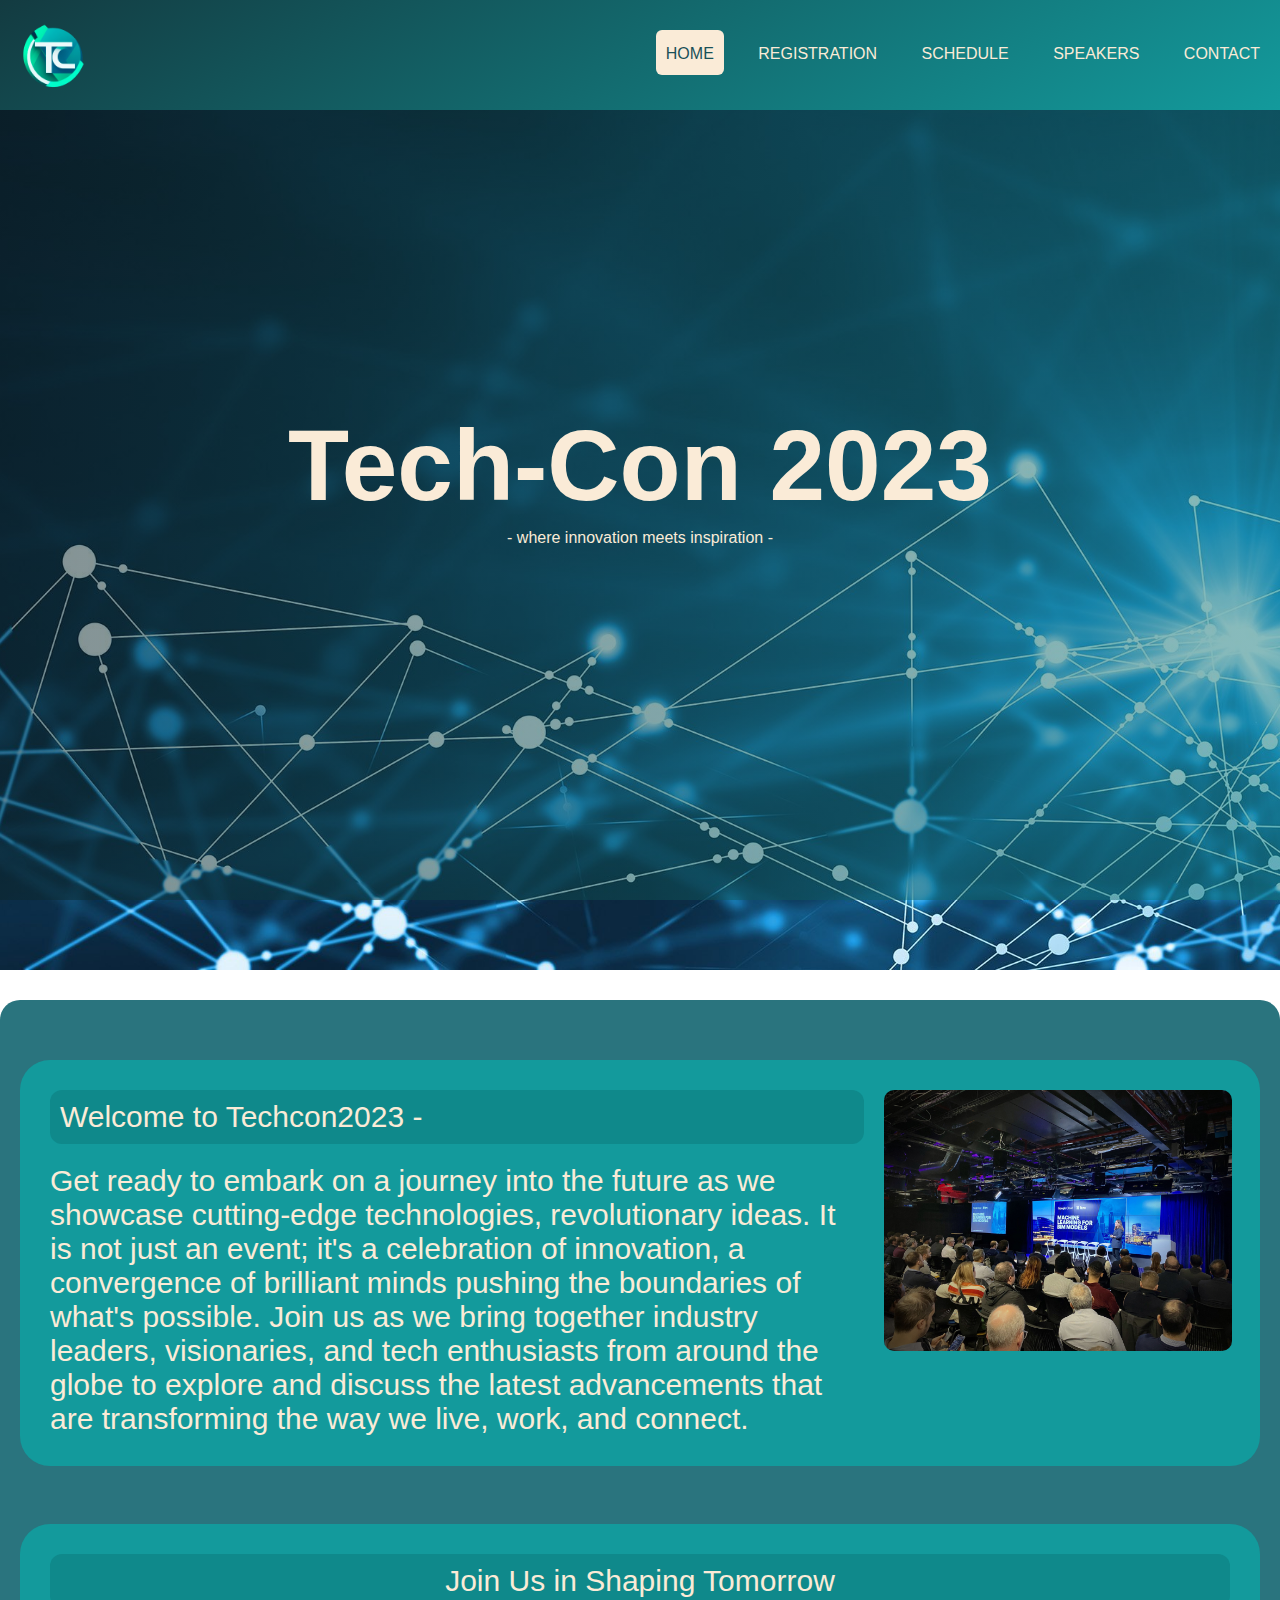
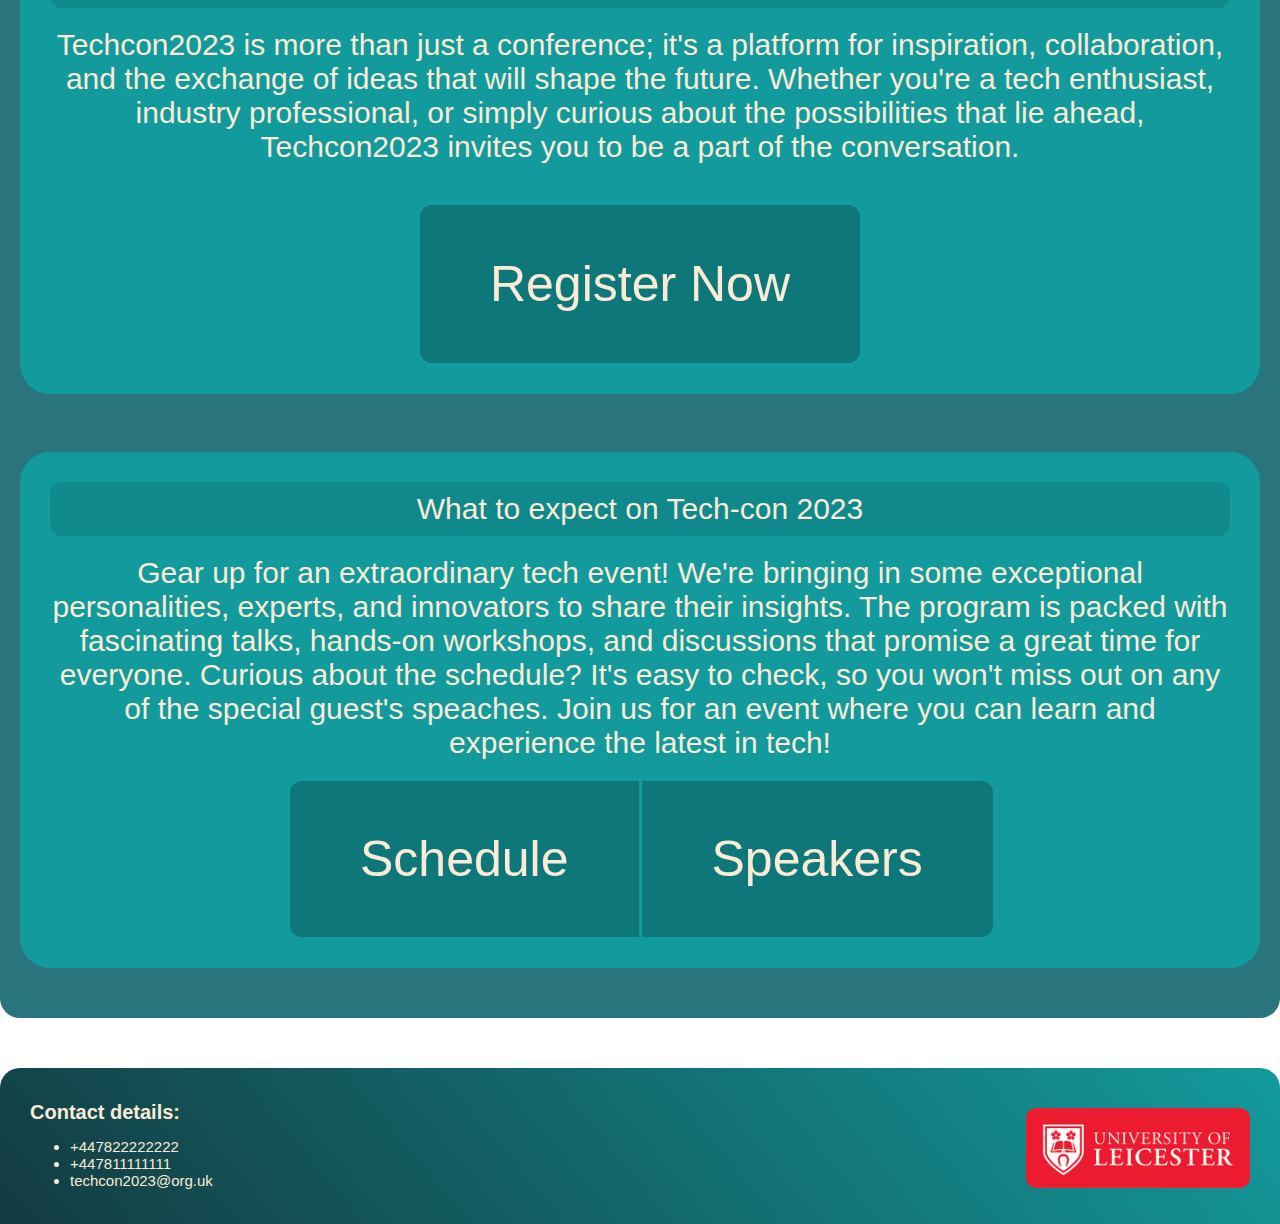
<file: cw/index.html>
<!DOCTYPE html>
<html lang="en">
<head>
    <!-- link to style sheet, scriopt, logo for tab and title of the page -->
    <meta charset="UTF-8">
    <meta name="viewport" content="width=device-width, initial-scale=1.0">
    <link rel="stylesheet" href="index.css">
    <script src="techcon2023.js"></script>
    <title>Home page</title>
    <link rel="icon" href="techconlogo.png">
</head>
<!-- background for body is used to create this zoom out effect (see details in techcon.js file) -->
<body class="mainpage">
<header>
    <!-- navigation bar, present on every page -->
    <div class="navbar">
        <img src="techconlogo.png" alt="logo" class="logo">
        <nav class="nav">
            <ul class="nav-ul">
                <li class="navulli"><a class="linkinnavactive" href="index.html">HOME</a></li>
                <li class="navulli"><a class="linkinnav" href="registration.html">REGISTRATION</a></li>
                <li class="navulli"><a class="linkinnav" href="schedule.html">SCHEDULE</a></li>
                <li class="navulli"><a class="linkinnav" href="speakers.html">SPEAKERS</a></li>
                <li class="navulli"><a class="linkinnav" href="cntact.html">CONTACT</a></li>
            </ul>
        </nav>
    </div>
</header>
<!-- main content of the pages -->
<main id="main-content">
    <!-- this is the Tech con in the middle of the home page -->
    <div class="intro">
        <h1 class="introtext">Tech-Con 2023</h1>
        <p class="intropar"> - where innovation meets inspiration - </p>
    </div>

    <!-- that is part of the page with all the info/ text  -->
    <div class="maintext">

        <!-- that is paragraph with photo and some text -->
        <div class="textnphoto fade-in">
                <div class="textnophoto">
                    <p class="woblehead"><b>Welcome to Techcon2023 -</b><br></p>
                    <p class="woble">Get ready to embark on a journey into the future as we showcase cutting-edge technologies, 
                        revolutionary ideas. It is not just an event; it's a celebration of innovation, a convergence of brilliant 
                        minds pushing the boundaries of what's possible. Join us as we bring together industry leaders, visionaries, 
                        and tech enthusiasts from around the globe to explore and discuss the latest advancements that are 
                        transforming the way we live, work, and connect.</p>
                </div>
                <div class="photo">
                    <img class="imagewoble" src="crowd.jpg">
                </div>    
        </div>
        <br>
        <!-- that is paragraph with link to registration page -->
        <div class="justparagraph fade-in">
                <p class="woblehead-1">Join Us in Shaping Tomorrow</p>
                <p class="woble-1">Techcon2023 is more than just a conference; it's a platform for inspiration, collaboration, and the 
                        exchange of ideas that will shape the future. Whether you're a tech enthusiast, industry professional, or simply 
                        curious about the possibilities that lie ahead, Techcon2023 invites you to be a part of the conversation.</p>
                <div class="DK"><a class="registrlink" href="registration.html">Register now</a></div>
        </div>
        <br>
        <!-- tha is paragraph that gives some very brief info about ucoming events -->
        <div class="justparagraph fade-in">
            <p class="woblehead-1">What to expect on Tech-con 2023</p>
            <p class="woble-1">Gear up for an extraordinary tech event! We're bringing in some exceptional personalities, experts, and 
                innovators to share their insights. The program is packed with fascinating talks, hands-on workshops, and discussions 
                that promise a great time for everyone. Curious about the schedule? It's easy to check, so you won't miss out on any 
                of the special guest's speaches. Join us for an event where you can learn and experience the latest in tech!</p>
            <div class="doublelink">
                <div class="thrd-one"><a class="thirdlink-first" href="schedule.html">Schedule</a></div>
                <div class="thrd-two"><a class="thirdlink-second" href="speakers.html">Speakers</a></div>
            </div>
            
        </div>

    </div>
</main>
</body> 
<!-- footer is present only on home page, as it doesnt look goo on other pages -->
<footer >
    <div class="footor">
        <div class="footertext textbit">
            <h1>Contact details:</h1>
            <ul>
                <li style="font-size: 15px;">+447822222222</li>
                <li style="font-size: 15px;">+447811111111</li>
                <li style="font-size: 15px;"><a href="mailto:techcon2023@org.uk" style="color: antiquewhite; text-decoration: none;">techcon2023@org.uk</a></li>
            </ul>
        </div>
        <div class="footertext photobit">
            <a class="photofooter" href="https://le.ac.uk"><image class="photofooter" src="unilogo.jpg" style="height: 80px; border-radius: 10px;"></image></a>
        </div>
    </div>
</footer>
</html>
</file>
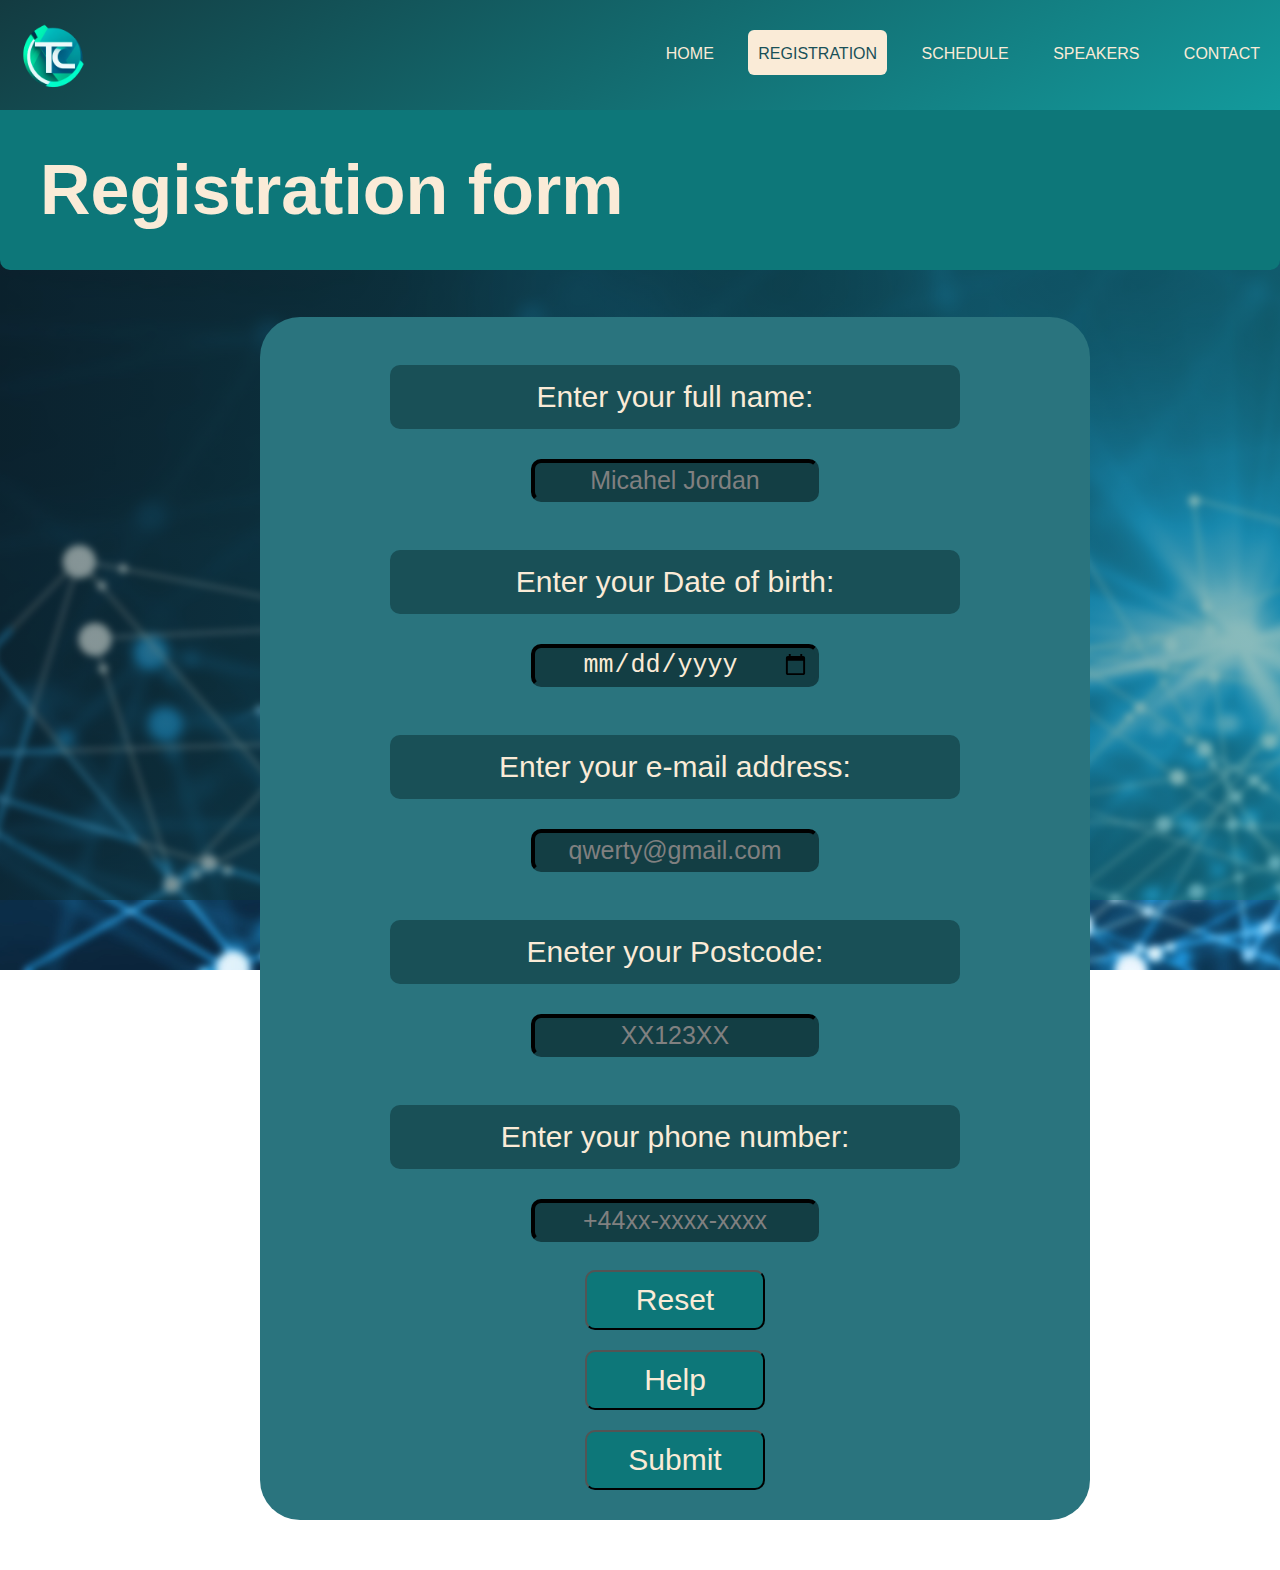
<file: cw/registration.html>
<!DOCTYPE html>
<html lang="en">
<head>
    <!-- link to style sheet, scriopt, logo for tab and title of the page -->
    <meta charset="UTF-8">
    <meta name="viewport" content="width=device-width, initial-scale=1.0">
    <link rel="stylesheet" href="index.css">
    <script src="techcon2023.js "></script>
    <title>Registration page</title>
    <link rel="icon" href="techconlogo.png">
</head>
<!-- class blured is used to replace bvackground image with its blurred alternative, 
    and not to brake the structure, i used separate image(edited in photoshop) -->
<body class="blured"> 
<header>
    <!-- navigation bar, present on every page -->
    <div class="navbar">
        <img src="techconlogo.png" alt="logo" class="logo">
        <nav class="nav">
            <ul class="nav-ul">
                <li class="navulli"><a class="linkinnav" href="index.html">HOME</a></li>
                <li class="navulli"><a class="linkinnavactive" href="registration.html">REGISTRATION</a></li>
                <li class="navulli"><a class="linkinnav" href="schedule.html">SCHEDULE</a></li>
                <li class="navulli"><a class="linkinnav" href="speakers.html">SPEAKERS</a></li>
                <li class="navulli"><a class="linkinnav" href="cntact.html">CONTACT</a></li>
            </ul>
        </nav>
    </div>
</header>
<!-- that is just a header just between the form and navbar -->
<div style="margin-top: 110px;" class="mainpart">
    <div><h1 class="headingverytop">Registration form</h1></div>

    <!-- that is the form itslef -->
<main>
    <form id="myform" method="post">
        <div class="block">
            <br>
            <!-- name input -->
            <div>
                <p for="name" class="aboveent">Enter your full name:</p>
                <input type="text" id="nameinput" class="windows" placeholder="Micahel Jordan" name="Enter your name:" required><br>
            </div>
            <br>
            <!-- date of birth input -->
            <div>
                <p for="age" class="aboveent">Enter your Date of birth:</p>
                <input type="date" id="age" class="windows" placeholder="age" name="Enter your age" required>
                <br>
            </div>
            <br>
            <!-- email input -->
            <div>
                <p for="email" class="aboveent">Enter your e-mail address:</p>
                <input type="email" id="email" name="email" required class="windows" placeholder="qwerty@gmail.com"><br>
            </div>
            <br>
            <!-- postcode input -->
            <div>
                <p for="postcode" class="aboveent">Eneter your Postcode:</p>
                <input type="text" id="postcode" name="postcode" required class="windows" placeholder="XX123XX"><br>
            </div>
            <br>    
            <!-- phone number input -->
            <div>
                <p for="telephone" class="aboveent">Enter your phone number:</p>
                <input type="tel" id="phone" required class="windows" placeholder="+44xx-xxxx-xxxx"><br>
            </div>
            <br>
            <!-- reset submit and help buttons -->
            <div style="margin-bottom: 20px;">
                <button type="reset" id="resetbutt" class="button">Reset</button><br>
                <button onclick="helpmeButton()" type="button" id="helpButton" class="button">Help</button> <br>
                <button type="submit" id="butt" class="button" onclick="return validateForm()">Submit</button>
            </div>
        </div>
    </form>
</main>
</div>
</body>
</html>
</file>
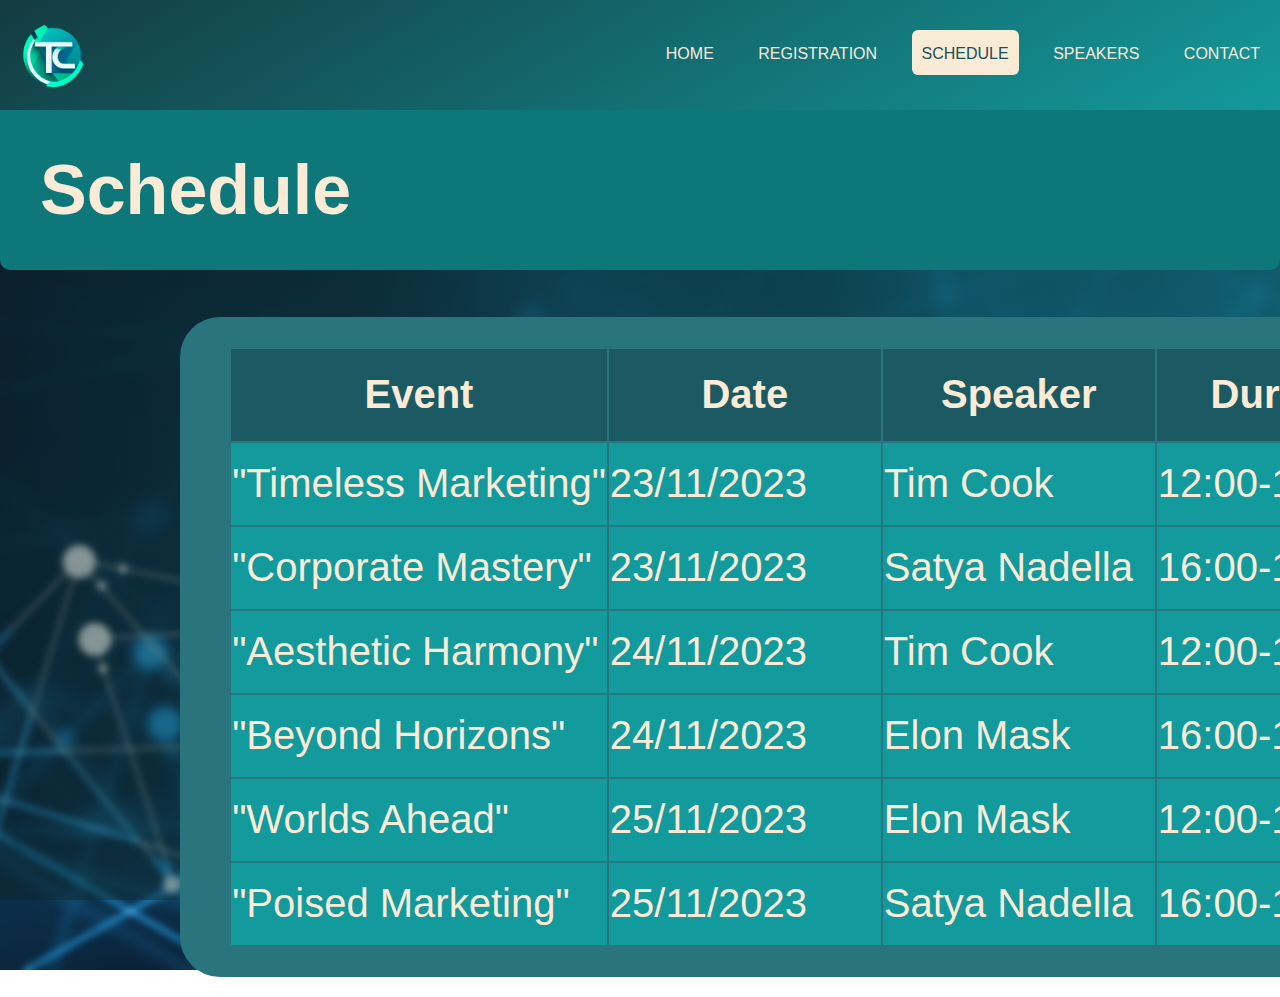
<file: cw/schedule.html>
<!DOCTYPE html>
<html lang="en">
<head>
	<!-- link to style sheet, scriopt, logo for tab and title of the page -->
    <meta charset="UTF-8">
    <meta name="viewport" content="width=device-width, initial-scale=1.0">
    <link rel="stylesheet" href="index.css">
    <script src="techcon2023.js"></script>
	<title>Schedule page</title>
	<link rel="icon" href="techconlogo.png">
</head>
<!-- class blured is used to replace bvackground image with its blurred alternative, 
    and not to brake the structure, i used separate image(edited in photoshop) -->
<body class="blured">
<header>
	<!-- navigation bar, present on every page -->
    <div class="navbar">
        <img src="techconlogo.png" alt="logo" class="logo">
        <nav class="nav">
            <ul class="nav-ul">
                <li class="navulli"><a class="linkinnav" href="index.html">HOME</a></li>
                <li class="navulli"><a class="linkinnav" href="registration.html">REGISTRATION</a></li>
                <li class="navulli"><a class="linkinnavactive" href="schedule.html">SCHEDULE</a></li>
                <li class="navulli"><a class="linkinnav" href="speakers.html">SPEAKERS</a></li>
                <li class="navulli"><a class="linkinnav" href="cntact.html">CONTACT</a></li>
            </ul>
        </nav>
    </div>
</header>
<!-- that is just a header just between the form and navbar -->
<div style="margin-top: 110px;" class="mainpart">
    <div><h1 class="headingverytop">Schedule</h1></div>
</div>
<!-- that is main part of the page that contains shedule table -->
<main class="blockfortable">
<table class="table-sortable">
	<thead>
		<tr>
			<th class="tthead">Event</th>
			<th class="tthead">Date</th>
			<th class="tthead">Speaker</th>
			<th class="tthead">Duration</th>
		</tr>
	</thead>
	<tbody>
		<tr>
			<td class="ttbody leftone">"Timeless Marketing"</td>
			<td class="ttbody">23/11/2023</td>
			<td class="ttbody">Tim Cook</td>
			<td class="ttbody">12:00-15:00</td>
		</tr>
		<tr>
			<td class="ttbody">"Corporate Mastery"</td>
			<td class="ttbody">23/11/2023</td>
			<td class="ttbody">Satya Nadella</td>
			<td class="ttbody">16:00-19:00</td>
		</tr>
		<tr>
			<td class="ttbody">"Aesthetic Harmony"</td>
			<td class="ttbody">24/11/2023</td>
			<td class="ttbody">Tim Cook</td>
			<td class="ttbody">12:00-15:00</td>
		</tr>
		<tr>
			<td class="ttbody">"Beyond Horizons"</td>
			<td class="ttbody">24/11/2023</td>
			<td class="ttbody">Elon Mask</td>
			<td class="ttbody">16:00-19:00</td>
		</tr>
		<tr>
			<td class="ttbody">"Worlds Ahead"</td>
			<td class="ttbody">25/11/2023</td>
			<td class="ttbody">Elon Mask</td>
			<td class="ttbody">12:00-15:00</td>
		</tr>
		<tr>
			<td class="ttbody">"Poised Marketing"</td>
			<td class="ttbody">25/11/2023</td>
			<td class="ttbody">Satya Nadella</td>
			<td class="ttbody">16:00-19:00</td>
		</tr>
	</tbody>
</table>
<script src="tablesort.js"></script>
</main>
</body>
</html>
</file>
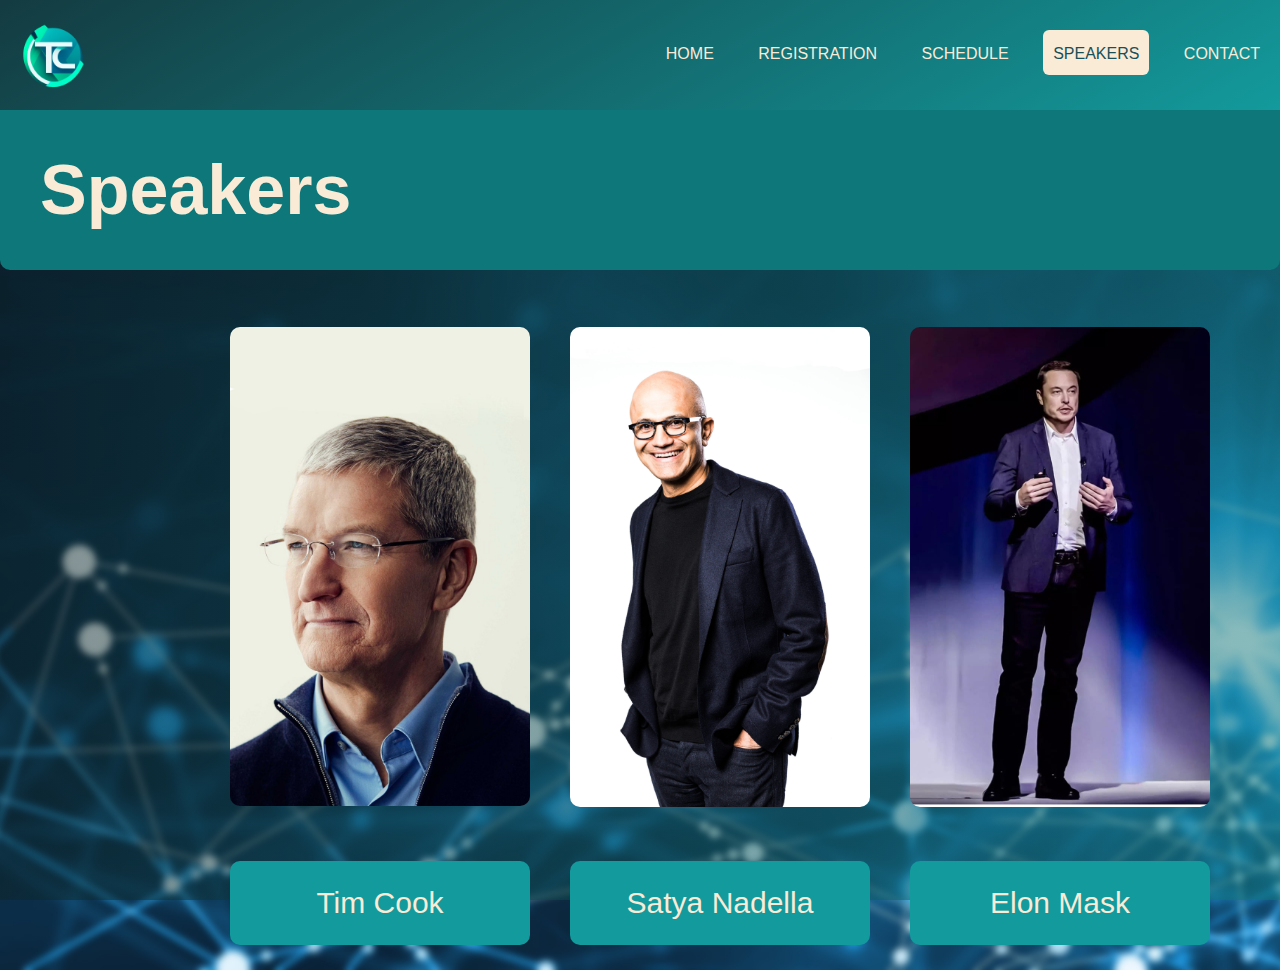
<file: cw/speakers.html>
<!DOCTYPE html>
<html lang="en">
<head>
    <!-- link to style sheet, scriopt, logo for tab and title of the page -->
    <meta charset="UTF-8">
    <meta name="viewport" content="width=device-width, initial-scale=1.0">
    <title>Speakers page</title>
    <link rel="stylesheet" href="index.css">
    <script src="techcon2023.js"></script>
    <link rel="icon" href="techconlogo.png">
</head>
<!-- class blured is used to replace bvackground image with its blurred alternative, 
    and not to brake the structure, i used separate image(edited in photoshop) -->
<body class="blured">
<header>
    <!-- that is just a header just between the form and navbar -->
    <div class="navbar">
        <img src="techconlogo.png" alt="logo" class="logo">
        <nav class="nav">
            <ul class="nav-ul">
                <li class="navulli"><a class="linkinnav" href="index.html">HOME</a></li>
                <li class="navulli"><a class="linkinnav" href="registration.html">REGISTRATION</a></li>
                <li class="navulli"><a class="linkinnav" href="schedule.html">SCHEDULE</a></li>
                <li class="navulli"><a class="linkinnavactive" href="speakers.html">SPEAKERS</a></li>
                <li class="navulli"><a class="linkinnav" href="cntact.html">CONTACT</a></li>
            </ul>
        </nav>
    </div>
</header>
<!--  a header above main bit -->
<div style="margin-top: 110px;" class="mainpart">
    <div><h1 class="headingverytop">Speakers</h1></div>

<main>
    <!-- that is html structure for popups, they are invisible now and 
        waiting for user to click on one of the photos to run function  -->
        <div class="popup" id="popup-1">
            <div class="overlay" onclick="togglePopup()"></div>
            <div class="content" onclick="togglePopup()">
                <h1 class="popuphead">Tim Cook</h1>
                <p class="popuptext">As Apple's CEO since 2011, 
                    Tim Cook has steered the company to unprecedented 
                    growth and innovation. He led the successful launch 
                    of flagship products like the iPhone X and Apple Watch, 
                    addressing challenges with strategic acumen. Cook's 
                    commitment to sustainability has set Apple as an industry 
                    leader in environmental responsibility. His visionary 
                    leadership and focus on social impact have been instrumental 
                    in Apple's ongoing success.</p>
            </div>
        </div>
        <div class="popup1" id="popup-11">
            <div class="overlay1" onclick="togglePopup1()"></div>
            <div class="content1" onclick="togglePopup1()">
                <h1 class="popuphead">Satya Nadella</h1>
                <p class="popuptext">Satya Nadella, Microsoft's CEO since 2014, 
                    has steered a transformative journey. Under his guidance, 
                    Microsoft's value surged, driven by innovations like Azure 
                    in cloud computing. Nadella's inclusive leadership and strategic 
                    acquisitions, including GitHub and LinkedIn, highlight his pivotal 
                    role in Microsoft's resurgence as a technology powerhouse.</p>
            </div>
        </div>
        <div class="popup2" id="popup-12">
            <div class="overlay2" onclick="togglePopup2()"></div>
            <div class="content2" onclick="togglePopup2()">
                <h1 class="popuphead">Elon Mask</h1>
                <p class="popuptext">
                    Elon Musk, Tesla and SpaceX co-founder, revolutionized 
                    electric vehicles and space travel. As CEO, he led Tesla's 
                    market success, promoting sustainable transportation. Musk's 
                    SpaceX achievements include reusable rockets and interplanetary 
                    colonization plans. His ventures, Neuralink and The Boring 
                    Company, reflect Musk's profound impact on technology and innovation.</p>
            </div>
        </div>
<!-- that is structure tha tcontains photos of speakers, also those pictures are clickable, 
    and run function that shows individual popup  -->
<div class="blockofspeakers">
    <div class="boxcheck">
        <a class="buttons" onclick="togglePopup()"><img src="Time Cook button .jpg" class="speakersphoto"></a>
    </div>
        <div class="boxcheck">
    <a class="buttons" onclick="togglePopup1()"><img src="Nadella Satya button.jpg" class="speakersphoto"></a>
        </div>
    <div class="boxcheck">
        <a class="buttons" onclick="togglePopup2()"><img src="Elon mask button.jpg" class="speakersphoto"></a>
    </div>
</div>
<div class="blockofspeakers">
    <div class="boxcheck">
        <p class="textbelowspeaker">Tim Cook</p>
    </div>
    <div class="boxcheck">
        <p class="textbelowspeaker">Satya Nadella</p>
    </div>
    <div class="boxcheck">
        <p class="textbelowspeaker">Elon Mask</p>
    </div>
</div>


    <script src="popup.js"></script>
</main>
</div>
</body>
</html>
</file>
<file: cw/index.css>
/* BIT OF CODE DOWN BELOW IS A CSS FOR ITEMS PRESENT ON MAJORITY OF PAGES */


/* css for all the pages, changes background form white to more pleasant dark grey */
body {
    margin: 0;
    font-family: 'Work Sans', sans-serif;
    font-weight: 300;
    min-width: 830px;
    background: linear-gradient(90deg, rgba(12, 37, 41, 0.5) 0%, rgba(19,154,156,0.5) 100%),
            url(BACk.jpg) no-repeat center center ;
            background-size: 140%;
            background-attachment: fixed;
}
.blured {
    background: linear-gradient(90deg, rgba(12, 37, 41, 0.5) 0%, rgba(19,154,156,0.5) 100%),
            url(Blured.jpg) no-repeat center center ;
            background-size: 140%;
            background-attachment: fixed;
}

/* super important css, which is present on every single page, 
its a navigation bar and its components */
header {
    background: rgb(25,80,87);
    background: linear-gradient(150deg, rgb(19, 59, 65) 0%, rgba(19,154,156,1) 100%);
    border: #195057;
    position: fixed;
    top: 0;
    width: 100%;
    min-width: 830px;
}
.navbar {
    width: 100%;
    margin: 0 auto;
    z-index: 3;
}

/* some cosmetic changes for logo and nav links */
.logo {
    float: left;
    height: 100px;
    width: 100px;
    margin: auto;
    margin-left: 3px;
    margin-top: 5px;
    margin-bottom: 5px;
    padding:0;
}
.nav {
    float: right;
}
header::after {
    content: '';
    display: table;
    clear: both;
    min-width: 830px
}
.nav-ul {
    margin: 0;
    padding: 0;
    list-style: none;
}
.navulli {
    display: inline-block;  
    margin: 0 35px;
    padding-top: 20px;
    margin: clamp(4px, 5vw, 10px);
}
.linkinnav {
    color: antiquewhite;
    text-decoration: none;
    text-transform: capitalize;
    padding: 10px 10px 10px 10px;
    border:3px;
    border-color: #195057;
    border-radius: 6px;
    margin: auto;
    float: left;
    padding-top: 15px;
    padding-bottom: 12px;
    transition: 500ms;

}
.linkinnav:hover {
    color: #195057;
    padding: 10px 10px 10px 10px;
    background-color: antiquewhite;
    transition: 500ms;
    border: 3px;
    border-color: antiquewhite;
    border-radius: 6px;
    padding-top: 15px;
    padding-bottom: 12px;
}
.linkinnav:active {
    color: #195057;
    padding: 10px 10px 10px 10px;
    background-color:#2fc0d3;
    border: 3px;
    border-color: #2fc0d3;
    border-radius: 6px;
    padding-top: 15px;
    padding-bottom: 12px;
}

/* changes style for link of the page we are currently in     */
.linkinnavactive {
    color: #195057;
    padding: 10px 10px 10px 10px;
    background-color: antiquewhite;
    transition: 500ms;
    border: 3px;
    border-color: antiquewhite;
    border-radius: 6px;
    padding-top: 15px;
    padding-bottom: 12px;
    text-decoration: none;
    text-transform: capitalize;
    margin: auto;
    float: left;
}

/* used on every page apart form index.html, creates this heading at the very top of the page*/
.headingverytop {
    padding: 40px;
    font-size: 70px;
    border-width: 1px;
    border-bottom-left-radius: 10px;
    border-bottom-right-radius: 10px;
    background-color: #0d7779;
    color: antiquewhite;
    min-width: 830px;
    top:none;
    z-index: 1;
}




















/* HOME PAGE */

/* this bit of code created a zoom in backgorund (see details in techcon2023.js file) and 
also style for the Tech-Con 2023 text in the middle of the page */
.mainpage {
   background: linear-gradient(90deg, rgba(12, 37, 41, 0.5) 0%, rgba(19,154,156,0.5) 100%),
            url(BACK.jpg) no-repeat center center ;
            background-size: 140%; /* Initial zoom level */
            background-attachment: fixed;
            transition: background-size 0.3s ease-out;
   
}
.intro {
    margin-top: 45vh;
    margin-bottom: 50vh;
}
.introtext {
    color: antiquewhite ;
    font-size: 100px;
    text-align: center;
    padding: 3px;
    margin: 0px;
}
.intropar {
    color:antiquewhite;
    text-align: center;
    padding: 3px;
    margin: 0px;
}

.zoom-out {
    transform: scale(1);
  }



/* important css, which makes a backgorund for paragraphs and sections  */
.maintext {
    background-color:#2a747e;
    width: 100%;
    padding-top: 40px;
    align-items: center;
    padding-bottom: 30px;
    border-radius: 20px;
}



/* thart is css for the paragraph with photo and some general info */
.textnphoto {
    display: grid;
    grid-template-columns: 70% 30%;
    margin: 20px;
    padding: 10px;
    background-color: #139a9c;
    border: #139a9c;
    border-width: 5px;
    border-radius: 30px;
    min-width: 790px;
    width: 100;
}
.img {
    max-width: 90%;
    box-sizing: border-box;

}

/* css for text in the first section */
  .woble {
    color: antiquewhite;
    font-size: 30px;
    margin: 20px;
    text-align: left; 
}
.woblehead{
    color: antiquewhite;
    font-size: 30px;
    margin: 20px;
    text-align: left;
    border: #0f898b;
    background-color: #0f898b;
    border-width: 3px;
    border-radius: 12px;
    padding: 10px;
}

/* Css for image in the first paragrah */
.imagewoble {
    max-width: 95%;
    max-height: 100%;
    margin-top: 20px;
    margin-bottom: 20px;
    border: #0d7779;
    border-width: 10px;
    border-radius: 10px;
    transform: 250ms;
}

.imagewoble:hover {
    cursor: pointer;
    scale: 105%;
    transition: all 300ms ease-in-out;

}


/* That is css for second section with link to registration form, 
also classes: justparagraph, woblehead-1, woble-1 may be used in 
other places as they are jsut simpole structures and good presets */
.justparagraph {
    margin: 20px;
    padding: 10px;
    background-color: #139a9c;
    border: #139a9c;
    border-width: 5px;
    border-radius: 30px;
    min-width: 790px; 
}


/* css for text in second paragraph */
.woble-1 {
    color: antiquewhite;
    font-size: 30px;
    margin: 20px;
    text-align: center; 
}
.woblehead-1 {
    color: antiquewhite;
    font-size: 30px;
    margin: 20px;
    text-align: center;
    border: #0f898b;
    background-color: #0f898b;
    border-width: 3px;
    border-radius: 12px;
    padding: 10px;
}


/* This is css for 'register now' link */
.registrlink {
    font-size: 50px;
    color: antiquewhite;
    text-decoration: none;
    text-transform: capitalize;
    padding: 10px 10px 10px 10px;
    border:3px;
    border-color: #195057;
    border-radius: 12px;
    margin: auto;
    float: left;
    padding-top: 15px;
    padding-bottom: 12px;
    background-color: #0d7779;
    margin: 20px;
    padding: 70px;
    padding-top: 50px;
    padding-bottom: 50px;
    text-align: center;
    transition: 500ms;

}
.registrlink:hover {
    color: antiquewhite;
    padding: 10px 10px 10px 10px;
    padding: 70px;
    background-color: #195057;
    transition: 500ms;
    border: 3px;
    border-color: antiquewhite;
    border-radius: 12px;
    padding-top: 50px;
    padding-bottom: 50px;
    text-align: center;
}
.registrlink:active {
    color: antiquewhite;
    padding: 10px 10px 10px 10px;
    padding: 70px;
    background-color: #1c7885;
    border: 3px;
    border-color: #1c7885;
    border-radius: 12px;
    padding-top: 50px;
    padding-bottom: 50px;
    text-align: center;
}

/* this right there is the class that gives style to the div that 
contains link to registration page in the second paragraph of the home page main text */
.DK {
    height: 200px;
    display: flex;
    justify-content: center;
    align-items: center;
}

/* That is css for two links in the third paragraph */
.doublelink {
    display: grid;
    grid-template-columns: 50% 50%;
    gap: 3px;
    margin: 20px;
    padding: 10px;
    justify-content: center;
    margin-bottom: 60px;
    margin-top: 60px;
}

.thrd-one {
    justify-content: right;
    text-align: right;
}
.thrd-two {
    justify-content: left;
    text-align: left;
}


/* schedule link (left one) */
.thirdlink-first {
    font-size: 50px;
    color: antiquewhite;
    text-decoration: none;
    text-transform: capitalize;
    padding: 10px 10px 10px 10px;
    border:3px;
    border-color: #195057;
    border-top-left-radius: 12px;
    border-bottom-left-radius: 12px;
    border-left-color: #139a9c;
    margin: auto;
    padding-top: 15px;
    padding-bottom: 12px;
    background-color: #0d7779;
    margin: 20px;
    padding: 70px;
    padding-top: 50px;
    padding-bottom: 50px;
    margin-right: 0px;
    transition: 500ms;
}
.thirdlink-first:hover {
    color: antiquewhite;
    padding: 10px 10px 10px 10px;
    padding: 70px;
    background-color: #195057;
    transition: 500ms;
    border: 3px;
    border-color: antiquewhite;
    border-top-left-radius: 12px;
    border-bottom-left-radius: 12px;
    padding-top: 50px;
    padding-bottom: 50px;
    text-align: center;
}
.thirdlink-first:active {
    color: antiquewhite;
    padding: 10px 10px 10px 10px;
    padding: 70px;
    background-color: #1c7885;
    border: 3px;
    border-color: #1c7885;
    border-top-left-radius: 12px;
    border-bottom-left-radius: 12px;
    padding-top: 50px;
    padding-bottom: 50px;
    text-align: center;
}


/* Link to speakers page (right one) */
.thirdlink-second {
    font-size: 50px;
    color: antiquewhite;
    text-decoration: none;
    text-transform: capitalize;
    padding: 10px 10px 10px 10px;
    border:3px;
    border-color: #195057;
    border-top-right-radius: 12px;
    border-bottom-right-radius: 12px;
    border-right-color: #0d7779;
    margin: auto;   
    padding-top: 15px;
    padding-bottom: 12px;
    background-color: #0d7779;
    margin: 20px;
    padding: 70px;
    padding-top: 50px;
    padding-bottom: 50px;
    margin-left: 0px;
    transition: 500ms;
}
.thirdlink-second:hover {
    color: antiquewhite;
    padding: 10px 10px 10px 10px;
    padding: 70px;
    background-color: #195057;
    transition: 500ms;
    border: 3px;
    border-color: antiquewhite;
    border-top-right-radius: 12px;
    border-bottom-right-radius: 12px;
    padding-top: 50px;
    padding-bottom: 50px;
    text-align: center;
}
.thirdlink-second:active {
    color: antiquewhite;
    padding: 10px 10px 10px 10px;
    padding: 70px;
    background-color: #1c7885;
    border: 3px;
    border-color: #1c7885;
    border-top-right-radius: 12px;
    border-bottom-right-radius: 12px;
    padding-top: 50px;
    padding-bottom: 50px;
    text-align: center;
}
/* FOOTER */
.footor {
    display: flex;
    background-color: #2a747e ;
    margin-top: 50px;
    border-top-left-radius: 20px;
    border-top-right-radius: 20px;
    padding-top: 20px;
    padding-bottom: 25px;
    width: 100%;
    min-width: 830px;
    background: linear-gradient(50deg, rgb(19, 59, 65) 0%, rgba(19,154,156,1) 100%);
}
.footertext {
    color: antiquewhite;
    font-size: 10px;
}
.textbit {
    margin-left: 30px;
}
.photobit {
    width: 100%;
    text-align: right;
    margin-right: 30px;
    margin-top: 20px;
}
.photofooter:hover {
    size: 110%;
}



























/* REGISRATION */

/* that is css for the form itself  */
#myform {
    min-width: 830px;
    margin-left: 260px;
    margin-right: 260px;
    background-color: #2a747e;
    border: #0d7779;
    border-width: 4px;
    border-radius: 40px;
    justify-content: center;
    align-items: center;
    display: flex;
    margin-bottom: 50px;
}
.block {
    display: flex;
    flex-direction: column;
    align-items: center; 
    text-align: center;

}
.aboveent {
    text-align: center;
    width: 60vh;
    margin-left: auto;
    margin-right: auto;
    text-align: center;
    background-color: #195057;
    border-color: #195057;
    padding: 15px;
    border-radius: 10px;
    color: antiquewhite;
    font-size: 30px;
}
/* style for input boxes */
.windows {
    align-items: center;
    text-align: center;
    width: 20%;    
    margin-left: auto;
    margin-right: auto;
    width: 30vh;
    background-color: #133e44;
    border-color: #133e44;
    padding: 5px;
    border-radius: 10px;
    height: 25px;
    color: antiquewhite;
    border-width: 4px;
    outline: none;
    transition: 500ms;
    font-size: 25px;
}
.windows:hover {
    transition: 500ms;
    background-color: #0b272b;
}
.windows::placeholder {
    color: grey;
}
/* style for buttons */
.button {
    height: 60px;
    width: 20vh;
    margin: 10px;
    background-color: #0d7779 ;
    border-radius: 10px ;
    outline: none;
    transition: 500ms;
    color: antiquewhite;
    font-size: 30px;
    margin: 10px;
}
.button:hover {
    background-color: #195057;
    transition: 500ms;
    height: 60px;
    width: 20vh;
    margin: 10px;
    border-radius: 10px ;
    outline: none;
    color: antiquewhite;
    font-size: 30px;
    margin: 10px;
}
button:active {
    background-color: #1c7885;
    height: 60px;
    width: 20vh;
    margin: 10px;
    border-radius: 10px ;
    outline: none;
    transition: 500ms;
    color: antiquewhite;
    font-size: 30px;
    margin: 10px;
}
input {
    color: antiquewhite;
}

























/* SCHEDULE PAGE */

.blockfortable {
    min-width: 1300px;
    margin-left: 180px;
    margin-right: 180px;
    background-color: #2a747e;
    border: #0d7779;
    border-width: 4px;
    border-radius: 40px;
    justify-content: center;
    align-items: center;
    display: flex;
    margin-bottom: 20px;
    
}


/* read text.me file */
.table-sortable th {
	cursor: pointer;
}

.table-sortable .th-sort-asc::after {
	content: "\25b4";
}

.table-sortable .th-sort-desc::after {
	content: "\25be";
}

.table-sortable .th-sort-asc::after,
.table-sortable .th-sort-desc::after {
	margin-left: 5px;
}

.table-sortable .th-sort-asc,
.table-sortable .th-sort-desc {
	background: rgba(0, 0, 0, 0.1);
}
.table-sortable {
    margin-top: 30px;
    margin-bottom: 30px;
    border-radius: 30px;
}
.tthead {
    background-color: #1c5a63;
    transition: 500ms;
    color: antiquewhite;
    min-width: 270px;
    height: 90px;
    font-size: 40px;
}
.tthead:hover {
    background-color: #16474e;
    transition: 500ms;
}
.tthead:active {
    background-color: #123b41;
    
}

.ttbody {
    background-color:#139a9c ;
    color: antiquewhite;
    text-align: left;
    font-size: 40px;
    height: 80px;
}


















/* SPEAKER PAGE */


/* that is style for popup that is not visible and it waits for user click inmput */
.popup .overlay{
    position: fixed;
    top: 0px;
    left:0px;
    width: 100vw;
    height: 100vh;
    background: rgba(0, 0, 0, 0.3);
    z-index: 1;
    display: none;
}
.popup .content {
    position: absolute;
    top: 50%;
    left: 50%;
    transform: translate(-50%, -50%) scale(0);
    background: #118183;
    width: 450px;
    height: 220px;
    z-index: 2;
    text-align: center;
    padding: 20px;
    box-sizing: border-box;
    border-radius: 10px;
}
.popup .close-btn {
    position: absolute;
    right: 20px;
    top:20px;
    width: 30px;
    height: 30px;
    background-color: #222;
    color:#fff;
    font-size: 25px;
    line-height: 30px;
    text-align: center;
    border-radius: 50%;
    
}
/* that is style for popup (after user clicks on page) */
.popup.active .overlay {
    display: block;
    backdrop-filter: blur(5px);
    transition: all 300ms ease-in-out;
}
.popup.active .content {
    transform: translate(-50%, -50%) scale(1);
    transition: all 300ms ease-in-out;
}



/* works same way as original one */
.popup1 .overlay1{
    position: fixed;
    top: 0px;
    left:0px;
    width: 100vw;
    height: 100vh;
    background: rgba(0, 0, 0, 0.3);
    z-index: 1;
    display: none;
}
.popup1 .content1 {
    position: absolute;
    top: 50%;
    left: 50%;
    transform: translate(-50%, -50%) scale(0);
    background: #118183;
    width: 450px;
    height: 220px;
    z-index: 2;
    text-align: center;
    padding: 20px;
    box-sizing: border-box;
    border-radius: 10px;
}
.popup1.active .overlay1 {
    display: block;
    backdrop-filter: blur(5px);
    transition: all 300ms ease-in-out;
}
.popup1.active .content1 {
    transform: translate(-50%, -50%) scale(1);
    transition: all 300ms ease-in-out;
}

.popup2 .overlay2{
    position: fixed;
    top: 0px;
    left:0px;
    width: 100vw;
    height: 100vh;
    background: rgba(0, 0, 0, 0.3);
    z-index: 1;
    display: none;
}
.popup2 .content2 {
    position: absolute;
    top: 50%;
    left: 50%;
    transform: translate(-50%, -50%) scale(0);
    background: #118183;
    width: 450px;
    height: 220px;
    z-index: 2;
    text-align: center;
    padding: 20px;
    box-sizing: border-box;
    border-radius: 10px;
}
.popup2.active .overlay2 {
    display: block;
    backdrop-filter: blur(5px);
    transition: all 300ms ease-in-out;
}
.popup2.active .content2 {
    transform: translate(-50%, -50%) scale(1);
    transition: all 300ms ease-in-out;
}


/* contains clickable photos of speakers */
.blockofspeakers {
    display: grid;
    grid-template-columns: 30% 30% 30%;
    place-items: center;
    justify-content: center;
    align-items: center;
    gap: 10px;
    grid-template-areas:
    ". a a a .";
    margin-top: 20px;
    margin-left: 20vh;
    margin-right: 20vh;
    min-width: 1100px;
}
.speakersphoto {
    
    text-align: center; 
    justify-content: center; 
}
.speakersphoto {
    
    align-items: center;
    transition: 300ms;
    max-width: 300px;
    margin-top: 10px;
    border-radius: 10px;
}
.speakersphoto:hover {
    max-width: 310px;
    transition: 300ms;
    margin-top: -6px;
}
.speakersphoto:active {
    max-width: 316px;
    margin-top: -6px;
    transition: 100ms;
}
.buttons {
    transition: 300ms;
    margin: 10px;
    margin-top: 30px;
    max-width: 300px;
}
.buttons:hover {
    max-width: 310px;
    transition: 300ms;
    margin-top: 20px;
}
button:active {
    max-width: 316px;
    margin-top: -6px;
    transition: 100ms;
}

/* style for text that is under photos of speakers */
.textbelowspeaker {
    min-width: 300px;
    padding-top: 25px;
    padding-bottom: 25px;
    background-color: #139a9c;
    text-align: center;
    color: antiquewhite;
    font-size: 30px;
    border-radius: 10px;
}

.popuphead {
    margin-top: -7px;
    color: antiquewhite;
    background-color: #133e44;
    padding: 25px;
    border-radius: 10px;
}
.popuptext {
    color: antiquewhite;
    font-size: 13.5px;
    margin-top: -14px;
}

































/* CONTACT PAGE */
.windowforcomplaint {
    text-align: left;
    width: 20%;    
    margin-left: auto;
    margin-right: auto;
    width: 50vh;
    background-color: #133e44;
    border-color: #133e44;
    padding: 5px;
    border-radius: 10px;
    height: 25px;
    color: antiquewhite;
    border-width: 4px;
    outline: none;
    transition: 500ms;
    font-size: 25px;
    height: 400px;
    resize: none;
    font-family: 'Work Sans', sans-serif;
    font-weight: 300;
}
</file>
